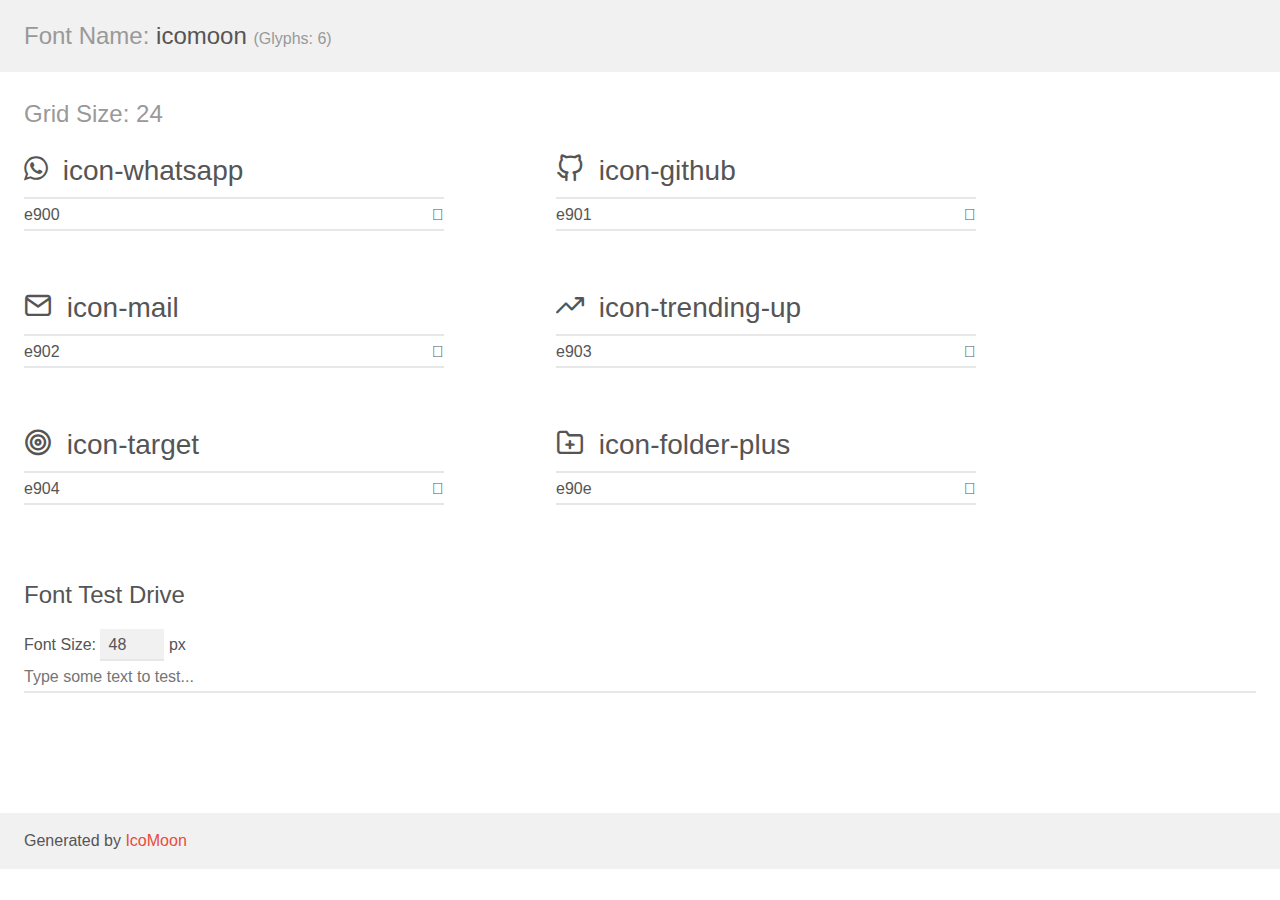
<file: assets/demo.html>
<!doctype html>
<html>
<head>
    <meta charset="utf-8">
    <title>IcoMoon Demo</title>
    <meta name="description" content="An Icon Font Generated By IcoMoon.io">
    <meta name="viewport" content="width=device-width, initial-scale=1">
    <link rel="stylesheet" href="demo-files/demo.css">
    <link rel="stylesheet" href="style.css"></head>
<body>
    <div class="bgc1 clearfix">
        <h1 class="mhmm mvm"><span class="fgc1">Font Name:</span> icomoon <small class="fgc1">(Glyphs:&nbsp;6)</small></h1>
    </div>
    <div class="clearfix mhl ptl">
        <h1 class="mvm mtn fgc1">Grid Size: 24</h1>
        <div class="glyph fs1">
            <div class="clearfix bshadow0 pbs">
                <span class="icon-whatsapp"></span>
                <span class="mls"> icon-whatsapp</span>
            </div>
            <fieldset class="fs0 size1of1 clearfix hidden-false">
                <input type="text" readonly value="e900" class="unit size1of2" />
                <input type="text" maxlength="1" readonly value="&#xe900;" class="unitRight size1of2 talign-right" />
            </fieldset>
            <div class="fs0 bshadow0 clearfix hidden-true">
                <span class="unit pvs fgc1">liga: </span>
                <input type="text" readonly value="" class="liga unitRight" />
            </div>
        </div>
        <div class="glyph fs1">
            <div class="clearfix bshadow0 pbs">
                <span class="icon-github"></span>
                <span class="mls"> icon-github</span>
            </div>
            <fieldset class="fs0 size1of1 clearfix hidden-false">
                <input type="text" readonly value="e901" class="unit size1of2" />
                <input type="text" maxlength="1" readonly value="&#xe901;" class="unitRight size1of2 talign-right" />
            </fieldset>
            <div class="fs0 bshadow0 clearfix hidden-true">
                <span class="unit pvs fgc1">liga: </span>
                <input type="text" readonly value="" class="liga unitRight" />
            </div>
        </div>
        <div class="glyph fs1">
            <div class="clearfix bshadow0 pbs">
                <span class="icon-mail"></span>
                <span class="mls"> icon-mail</span>
            </div>
            <fieldset class="fs0 size1of1 clearfix hidden-false">
                <input type="text" readonly value="e902" class="unit size1of2" />
                <input type="text" maxlength="1" readonly value="&#xe902;" class="unitRight size1of2 talign-right" />
            </fieldset>
            <div class="fs0 bshadow0 clearfix hidden-true">
                <span class="unit pvs fgc1">liga: </span>
                <input type="text" readonly value="" class="liga unitRight" />
            </div>
        </div>
        <div class="glyph fs1">
            <div class="clearfix bshadow0 pbs">
                <span class="icon-trending-up"></span>
                <span class="mls"> icon-trending-up</span>
            </div>
            <fieldset class="fs0 size1of1 clearfix hidden-false">
                <input type="text" readonly value="e903" class="unit size1of2" />
                <input type="text" maxlength="1" readonly value="&#xe903;" class="unitRight size1of2 talign-right" />
            </fieldset>
            <div class="fs0 bshadow0 clearfix hidden-true">
                <span class="unit pvs fgc1">liga: </span>
                <input type="text" readonly value="" class="liga unitRight" />
            </div>
        </div>
        <div class="glyph fs1">
            <div class="clearfix bshadow0 pbs">
                <span class="icon-target"></span>
                <span class="mls"> icon-target</span>
            </div>
            <fieldset class="fs0 size1of1 clearfix hidden-false">
                <input type="text" readonly value="e904" class="unit size1of2" />
                <input type="text" maxlength="1" readonly value="&#xe904;" class="unitRight size1of2 talign-right" />
            </fieldset>
            <div class="fs0 bshadow0 clearfix hidden-true">
                <span class="unit pvs fgc1">liga: </span>
                <input type="text" readonly value="" class="liga unitRight" />
            </div>
        </div>
        <div class="glyph fs1">
            <div class="clearfix bshadow0 pbs">
                <span class="icon-folder-plus"></span>
                <span class="mls"> icon-folder-plus</span>
            </div>
            <fieldset class="fs0 size1of1 clearfix hidden-false">
                <input type="text" readonly value="e90e" class="unit size1of2" />
                <input type="text" maxlength="1" readonly value="&#xe90e;" class="unitRight size1of2 talign-right" />
            </fieldset>
            <div class="fs0 bshadow0 clearfix hidden-true">
                <span class="unit pvs fgc1">liga: </span>
                <input type="text" readonly value="" class="liga unitRight" />
            </div>
        </div>
    </div>

    <!--[if gt IE 8]><!-->
    <div class="mhl clearfix mbl">
        <h1>Font Test Drive</h1>
        <label>
            Font Size: <input id="fontSize" type="number" class="textbox0 mbm"
            min="8" value="48" />
            px
        </label>
        <input id="testText" type="text" class="phl size1of1 mvl"
        placeholder="Type some text to test..." value=""/>
        <div id="testDrive" class="icon-" style="font-family: icomoon">&nbsp;
        </div>
    </div>
    <!--<![endif]-->
    <div class="bgc1 clearfix">
        <p class="mhl">Generated by <a href="https://icomoon.io/app">IcoMoon</a></p>
    </div>

    <script src="demo-files/demo.js"></script>
</body>
</html>
</file>
<file: assets/demo-files/demo.css>
body {
  padding: 0;
  margin: 0;
  font-family: sans-serif;
  font-size: 1em;
  line-height: 1.5;
  color: #555;
  background: #fff;
}
h1 {
  font-size: 1.5em;
  font-weight: normal;
}
small {
  font-size: .66666667em;
}
a {
  color: #e74c3c;
  text-decoration: none;
}
a:hover, a:focus {
  box-shadow: 0 1px #e74c3c;
}
.bshadow0, input {
  box-shadow: inset 0 -2px #e7e7e7;
}
input:hover {
  box-shadow: inset 0 -2px #ccc;
}
input, fieldset {
  font-family: sans-serif;
  font-size: 1em;
  margin: 0;
  padding: 0;
  border: 0;
}
input {
  color: inherit;
  line-height: 1.5;
  height: 1.5em;
  padding: .25em 0;
}
input:focus {
  outline: none;
  box-shadow: inset 0 -2px #449fdb;
}
.glyph {
  font-size: 16px;
  width: 15em;
  padding-bottom: 1em;
  margin-right: 4em;
  margin-bottom: 1em;
  float: left;
  overflow: hidden;
}
.liga {
  width: 80%;
  width: calc(100% - 2.5em);
}
.talign-right {
  text-align: right;
}
.talign-center {
  text-align: center;
}
.bgc1 {
  background: #f1f1f1;
}
.fgc1 {
  color: #999;
}
.fgc0 {
  color: #000;
}
p {
  margin-top: 1em;
  margin-bottom: 1em;
}
.mvm {
  margin-top: .75em;
  margin-bottom: .75em;
}
.mtn {
  margin-top: 0;
}
.mtl, .mal {
  margin-top: 1.5em;
}
.mbl, .mal {
  margin-bottom: 1.5em;
}
.mal, .mhl {
  margin-left: 1.5em;
  margin-right: 1.5em;
}
.mhmm {
  margin-left: 1em;
  margin-right: 1em;
}
.mls {
  margin-left: .25em;
}
.ptl {
  padding-top: 1.5em;
}
.pbs, .pvs {
  padding-bottom: .25em;
}
.pvs, .pts {
  padding-top: .25em;
}
.unit {
  float: left;
}
.unitRight {
  float: right;
}
.size1of2 {
  width: 50%;
}
.size1of1 {
  width: 100%;
}
.clearfix:before, .clearfix:after {
  content: " ";
  display: table;
}
.clearfix:after {
  clear: both;
}
.hidden-true {
  display: none;
}
.textbox0 {
  width: 3em;
  background: #f1f1f1;
  padding: .25em .5em;
  line-height: 1.5;
  height: 1.5em;
}
#testDrive {
  display: block;
  padding-top: 24px;
  line-height: 1.5;
}
.fs0 {
  font-size: 16px;
}
.fs1 {
  font-size: 28px;
}
</file>
<file: assets/style.css>
@font-face {
  font-family: 'icomoon';
  src:  url('fonts/icomoon.eot?5gug2p');
  src:  url('fonts/icomoon.eot?5gug2p#iefix') format('embedded-opentype'),
    url('fonts/icomoon.ttf?5gug2p') format('truetype'),
    url('fonts/icomoon.woff?5gug2p') format('woff'),
    url('fonts/icomoon.svg?5gug2p#icomoon') format('svg');
  font-weight: normal;
  font-style: normal;
  font-display: block;
}

[class^="icon-"], [class*=" icon-"] {
  /* use !important to prevent issues with browser extensions that change fonts */
  font-family: 'icomoon' !important;
  speak: never;
  font-style: normal;
  font-weight: normal;
  font-variant: normal;
  text-transform: none;
  line-height: 1;

  /* Better Font Rendering =========== */
  -webkit-font-smoothing: antialiased;
  -moz-osx-font-smoothing: grayscale;
}

.icon-whatsapp:before {
  content: "\e900";
}
.icon-github:before {
  content: "\e901";
}
.icon-mail:before {
  content: "\e902";
}
.icon-trending-up:before {
  content: "\e903";
}
.icon-target:before {
  content: "\e904";
}
.icon-folder-plus:before {
  content: "\e90e";
}
</file>
